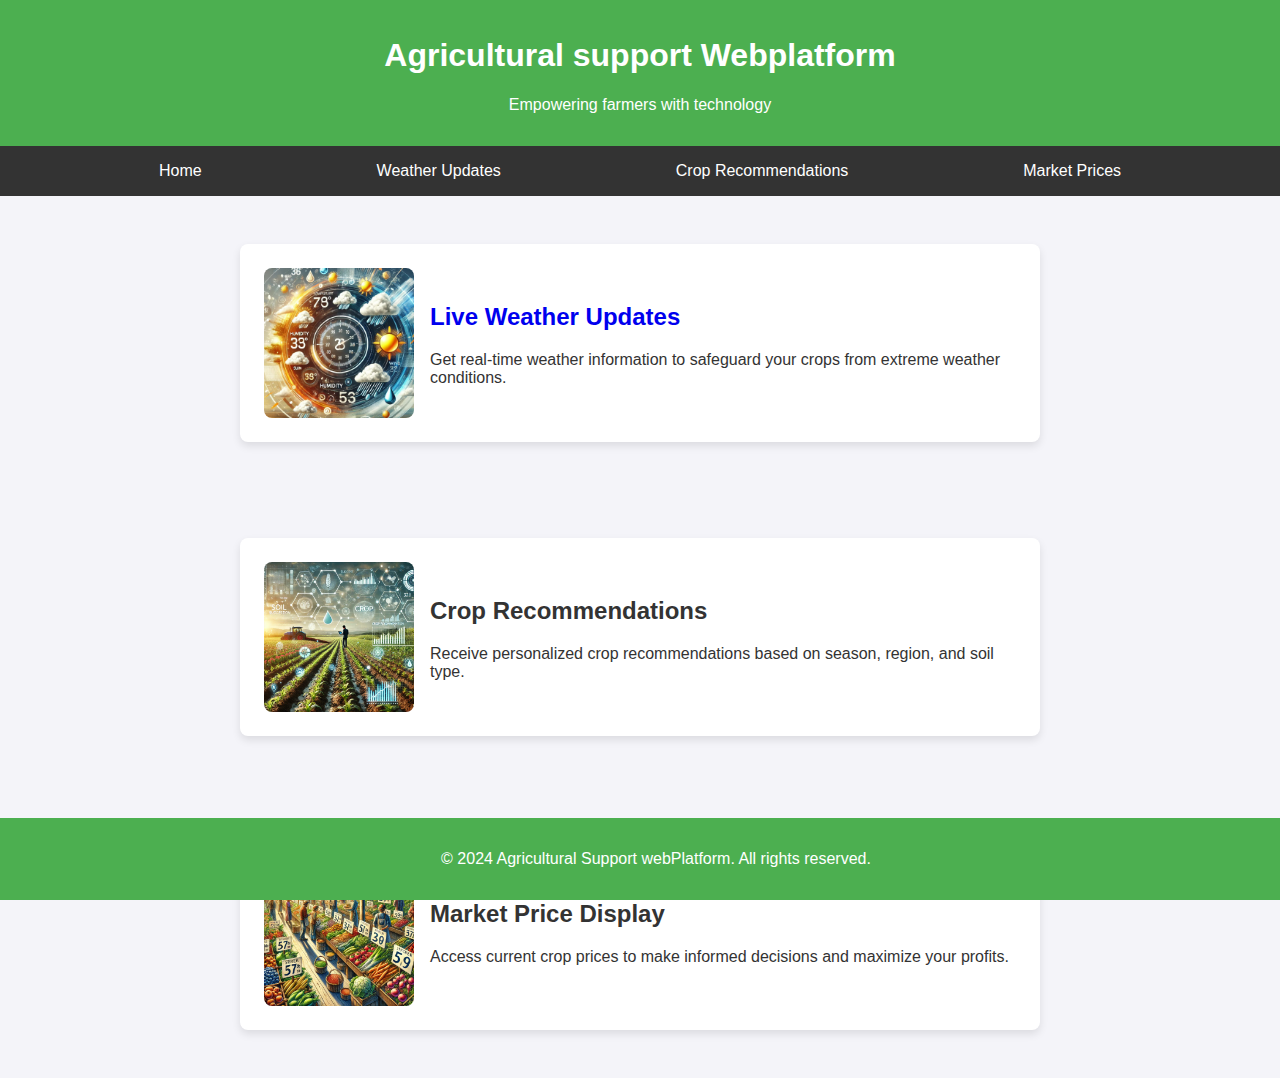
<file: index.html>
<!DOCTYPE html>
<html lang="en">
<head>
<meta charset="UTF-8">
<meta name="viewport" content="width=device-width, initial-scale=1.0">
<title>Agricultural Insights Platform</title>
<link rel="stylesheet" href="asep.css">
</head>
<body>
<header>
<h1>Agricultural support Webplatform</h1>
<p>Empowering farmers with technology</p>
</header>
<nav>
    <a href="#home">Home</a>   
    <a href="weather.html">Weather Updates</a>
    <a href="#crop">Crop Recommendations</a>
    <a href="#market">Market Prices</a>

</nav>
<section id="weather">
<div class="card">
<img src="/Cropped_live_weather_update.png.jpg" alt="Weather Updates">
<div>
<h2><a href="weather.html" id="anhor-index">Live Weather Updates</a></h2>
<p>Get real-time weather information to safeguard your crops from extreme weather conditions.</p>
</div>
</div>
</section>
<section id="crop">
<div class="card">
<img src="recomandadtion.png.jpg"Crop Recommendations">
<div>
<h2>Crop Recommendations</h2>
<p>Receive personalized crop recommendations based on season, region, and soil type.</p>
</div>
</div>
</section>
<section id="market">
<div class="card">
<img src="market.webp.jpg" alt="Market Prices">
<div>
<h2>Market Price Display</h2>
<p>Access current crop prices to make informed decisions and maximize your profits.</p>
</div>
</div>
</section>
<footer>
<p>&copy; 2024 Agricultural Support webPlatform. All rights reserved.</p>
</footer>
</body>
</html>
</file>
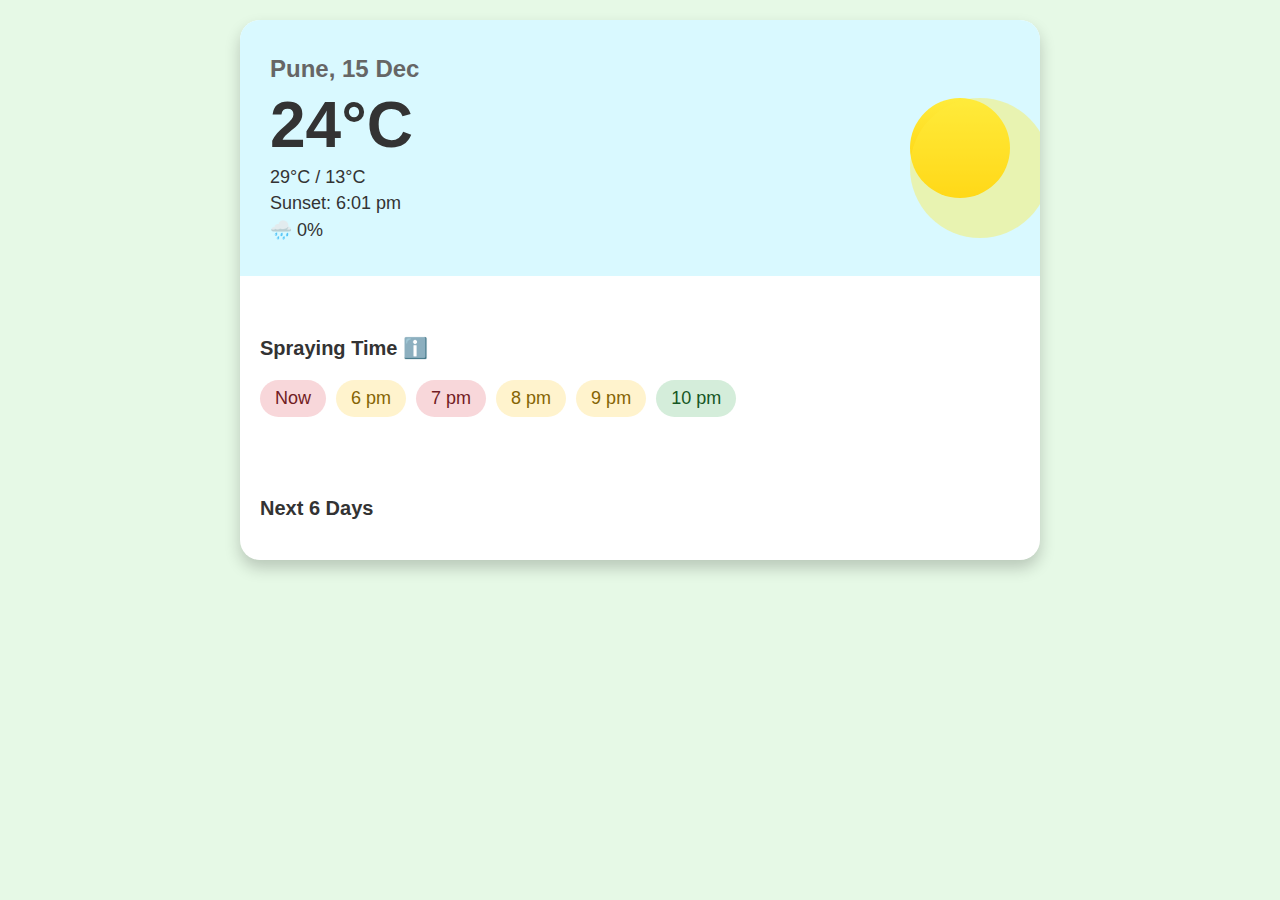
<file: junk.html>
<!DOCTYPE html>
<html lang="en">
<head>
  <meta charset="UTF-8">
  <meta name="viewport" content="width=device-width, initial-scale=1.0">
  <title>Weather Widget</title>
  <style>
    body {
      margin: 0;
      font-family: Arial, sans-serif;
      background-color: #e6f9e6;
      display: flex;
      justify-content: center;
      align-items: center;
      flex-direction: column;
      padding: 20px;
    }

    .weather-container {
      background-color: white;
      border-radius: 20px;
      box-shadow: 0 8px 16px rgba(0, 0, 0, 0.2);
      overflow: hidden;
      width: 90%;
      max-width: 800px;
    }

    .weather-header {
      display: flex;
      justify-content: space-between;
      align-items: center;
      padding: 30px;
      background-color: #d9f9ff;
    }

    .weather-info {
      color: #333;
    }

    .weather-info h1 {
      font-size: 64px;
      margin: 0;
    }

    .weather-info h2 {
      font-size: 24px;
      margin: 5px 0;
      color: #666;
    }

    .weather-info p {
      margin: 5px 0;
      font-size: 18px;
    }

    .sun-placeholder {
      width: 100px;
      height: 100px;
      border-radius: 50%;
      background: linear-gradient(to bottom, #ffeb3b, #ffcc00);
      position: relative;
    }

    .sun-placeholder::before {
      content: "";
      position: absolute;
      width: 140px;
      height: 140px;
      border-radius: 50%;
      background: rgba(255, 235, 59, 0.4);
    }

    .weather-section {
      padding: 20px;
    }

    .spraying-time {
      margin-top: 20px;
    }

    .spraying-time h3 {
      font-size: 20px;
      color: #333;
    }

    .time-box {
      display: flex;
      align-items: center;
      gap: 10px;
      margin-top: 10px;
      font-size: 18px;
    }

    .time-box span {
      display: inline-flex;
      justify-content: center;
      align-items: center;
      background-color: #f8d7da;
      color: #721c24;
      padding: 8px 15px;
      border-radius: 20px;
    }

    .time-box span.moderate {
      background-color: #fff3cd;
      color: #856404;
    }

    .time-box span.optimal {
      background-color: #d4edda;
      color: #155724;
    }

    .time-box span.unfavorable {
      background-color: #f8d7da;
      color: #721c24;
    }

    .next-forecast {
      margin-top: 20px;
    }

    .next-forecast h3 {
      font-size: 20px;
      color: #333;
    }

    .forecast-days {
      display: flex;
      justify-content: space-between;
      margin-top: 10px;
    }

    .forecast-day {
      display: flex;
      flex-direction: column;
      align-items: center;
      font-size: 18px;
    }

    .forecast-day span {
      margin: 5px 0;
    }

    .forecast-day .icon {
      width: 50px;
      height: 50px;
      border-radius: 50%;
      background: linear-gradient(to bottom, #ffeb3b, #ffcc00);
    }
  </style>
</head>
<body>
  <div class="weather-container">
    <!-- Weather Header -->
    <div class="weather-header">
      <div class="weather-info">
        <h2 id="location">Pune, 15 Dec</h2>
        <h1 id="temperature">24°C</h1>
        <p id="temperature-range">29°C / 13°C</p>
        <p id="sunset">Sunset: 6:01 pm</p>
        <p id="rain-chance">🌧️ 0%</p>
      </div>
      <div class="sun-placeholder" id="sun-placeholder"></div>
    </div>

    <!-- Spraying Time Section -->
    <div class="weather-section spraying-time">
      <h3>Spraying Time <span title="Best time to spray crops based on weather conditions">ℹ️</span></h3>
      <div class="time-box">
        <span>Now</span>
        <span class="moderate">6 pm</span>
        <span class="unfavorable">7 pm</span>
        <span class="moderate">8 pm</span>
        <span class="moderate">9 pm</span>
        <span class="optimal">10 pm</span>
      </div>
    </div>

    <!-- Next 6 Days Section -->
    <div class="weather-section next-forecast">
      <h3>Next 6 Days</h3>
      <div class="forecast-days" id="forecast-days">
        <!-- Forecast data will be inserted here -->
      </div>
    </div>
  </div>

  <script>
    // Async function to fetch weather data
    const apiKey = "a2485e185326d1f0ad4651550044c137";
     const apikey2="c757bd3005f7cc9f2d35"; // Replace with your OpenWeatherMap API key
    const city = "Pune";
    const units = "metric"; // Celsius
    const currentWeatherUrl = `https://api.openweathermap.org/data/2.5/weather?q=${city}&units=${units}&appid=${apiKey}`;
    const forecastUrl = `https://api.openweathermap.org/data/2.5/onecall?lat=18.5204&lon=73.8567&units=${units}&exclude=current,minutely,hourly&appid=${apikey2}`;

    // Function to fetch current weather
    async function fetchCurrentWeather() {
      try {
        const response = await fetch(currentWeatherUrl);
        const data = await response.json();
        // Update the weather information on the page
        document.getElementById("location").textContent = `${data.name}, ${new Date().toLocaleDateString()}`;
        document.getElementById("temperature").textContent = `${Math.round(data.main.temp)}°C`;
        document.getElementById("temperature-range").textContent = `${Math.round(data.main.temp_max)}°C / ${Math.round(data.main.temp_min)}°C`;
        document.getElementById("sunset").textContent = `Sunset: ${new Date(data.sys.sunset * 1000).toLocaleTimeString()}`;
        document.getElementById("rain-chance").textContent = `🌧️ ${data.clouds.all}%`;
      } catch (error) {
        console.log("Error fetching current weather data:", error);
      }
      if(data.weather[0].main=="Clouds"){
        image.src="/clouds.png"
        weathername.innerHTML="Clouds"
     }
     else if(data.weather[0].main=="Clear"){
        image.src="/clear.png"
         weathername.innerHTML="Clear Sky";
     }
     else if(data.weather[0].main=="Rain"){
        image.src="/rain.png"
         weathername.innerHTML="Rain Started";
     }
      else if(data.weather[0].main=="Drizzle"){
        image.src="/drizzle.png"
         weathername.innerHTML="Drizzle";
     }
     else if(data.weather[0].main=="Mist"){
        image.src="/mist"
         weathername.innerHTML="Mist";
     }
    }

    // Function to fetch 6-day forecast
    async function fetchForecast() {
      try {
        const response = await fetch(forecastUrl);
        const data = await response.json();

        // Check if the 'daily' data is available
        if (data && data.daily && Array.isArray(data.daily)) {
          const forecastDays = document.getElementById("forecast-days");

          // Loop through the next 6 days
          data.daily.slice(1, 7).forEach((day) => {
            const dayElement = document.createElement("div");
            dayElement.classList.add("forecast-day");

            // Get the date of the day
            const date = new Date(day.dt * 1000);
            const dayName = date.toLocaleString("en-US", { weekday: "short" });

            // Get the temperature for the day
            const temperature = Math.round(day.temp.day);

            // Create the forecast day element
            dayElement.innerHTML = `
              <span>${dayName}</span>
              <div class="icon"></div>
              <span>${temperature}°C</span>
            `;

            forecastDays.appendChild(dayElement);
          });
        } else {
          console.error("Invalid data format for 6-day forecast:", data);
        }
      } catch (error) {
        console.log("Error fetching 6-day forecast data:", error);
      }
    }

    // Initialize weather data fetch
    (async function() {
      await fetchCurrentWeather();
      await fetchForecast();
    })();
  </script>
</body>
</html>
</file>
<file: asep.css>
body {
    font-family: Arial, sans-serif;
    margin: 0;
    padding: 0;
    background-color: #f4f4f9;
    color: #333;
    }
    header {
    background-color: #4CAF50;
    color: white;
    padding: 1rem;
    text-align: center;
    }
    nav {
    display: flex;
    justify-content: space-evenly;
    background-color: #333;
    }
    nav a {
    color: white;
    padding: 1rem;
    text-decoration: none;
    text-align: center;
    }
    nav a:hover {
    background-color: #575757;
    }
    section {
    padding: 2rem;
    max-width: 800px;
    margin: auto;
    }
    .card {
    background: white;
    padding: 1.5rem;
    margin: 1rem 0;
    border-radius: 8px;
    box-shadow: 0 4px 8px rgba(0, 0, 0, 0.1);
    display: flex;
    align-items: center;
    gap: 1rem;
    }
    .card img {
    width: 150px;
    height: 150px;
    border-radius: 8px;
    object-fit: cover;
    }
    footer {
    background-color: #4CAF50;
    color: white;
    text-align: center;
    padding: 1rem;
    position: fixed;
    bottom: 0;
    width: 100%;
    }
    #anhor-index{
        text-decoration: none;
    }
</file>
